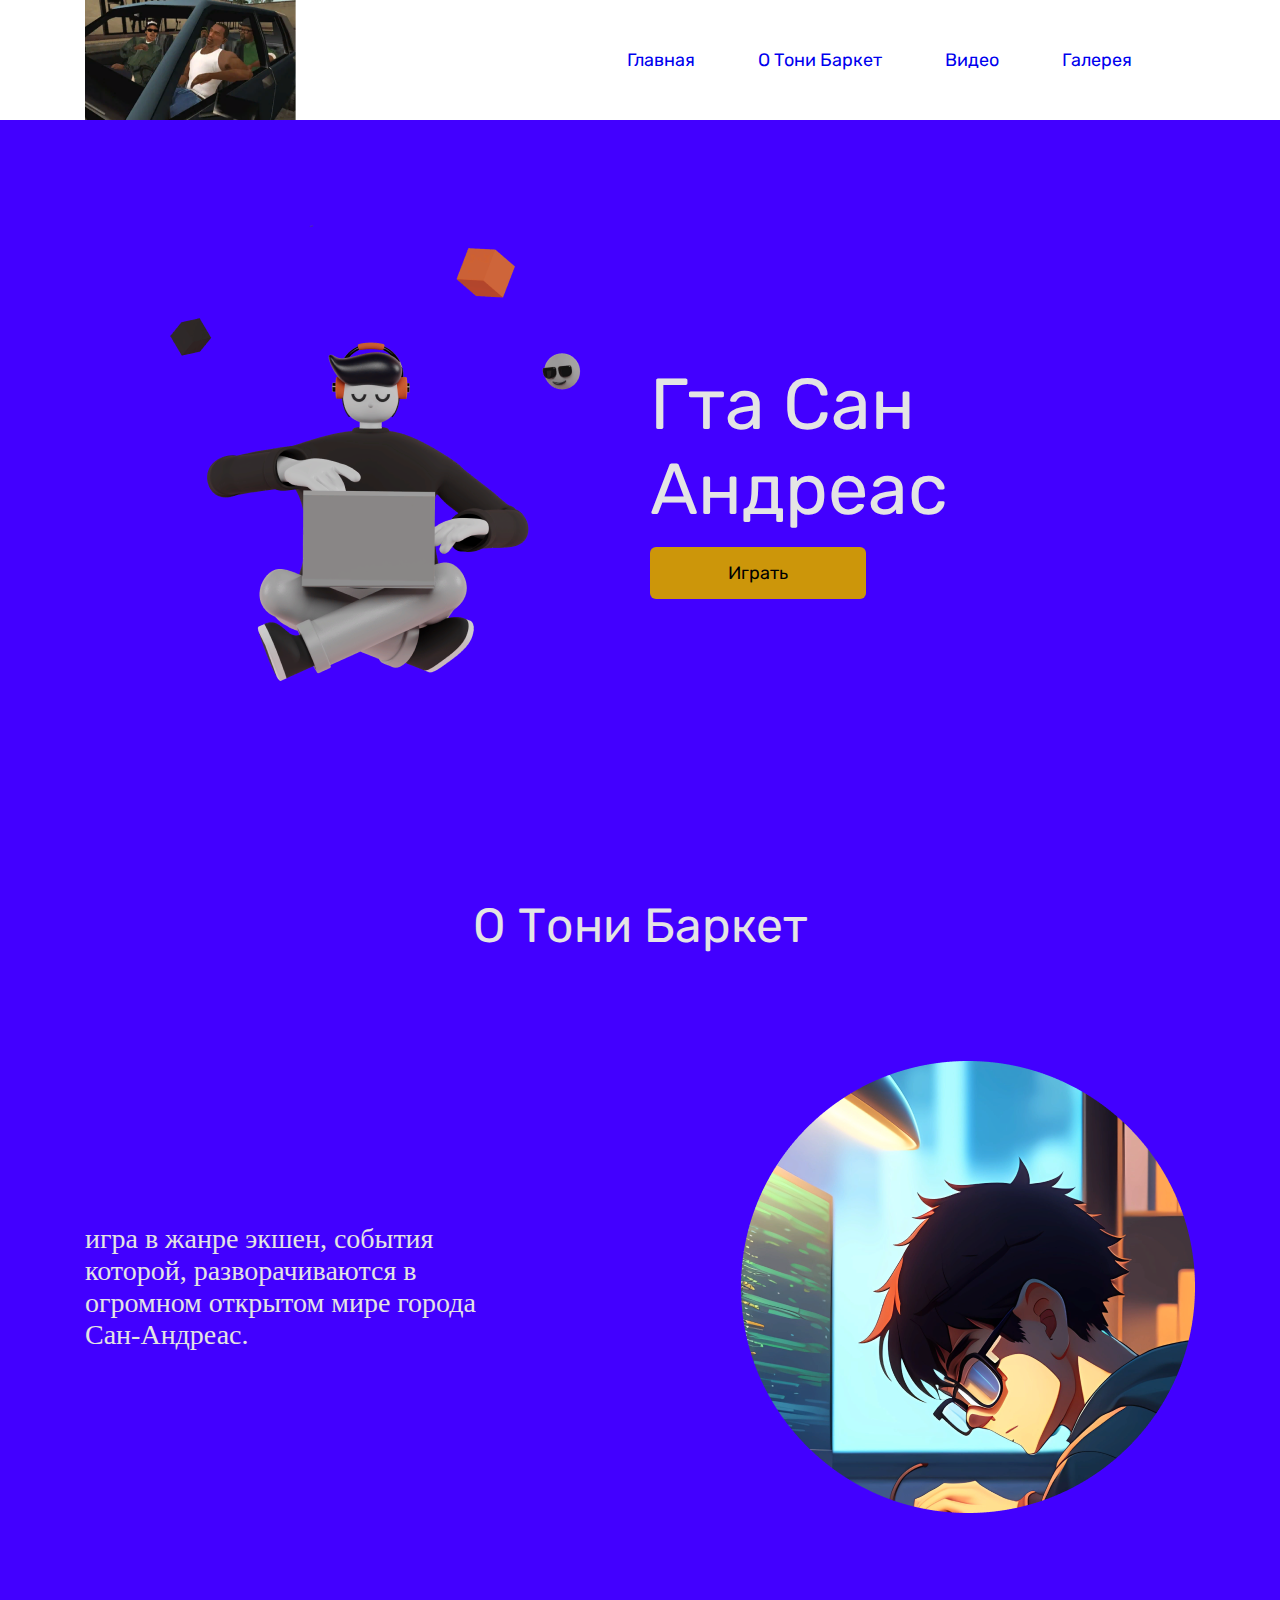
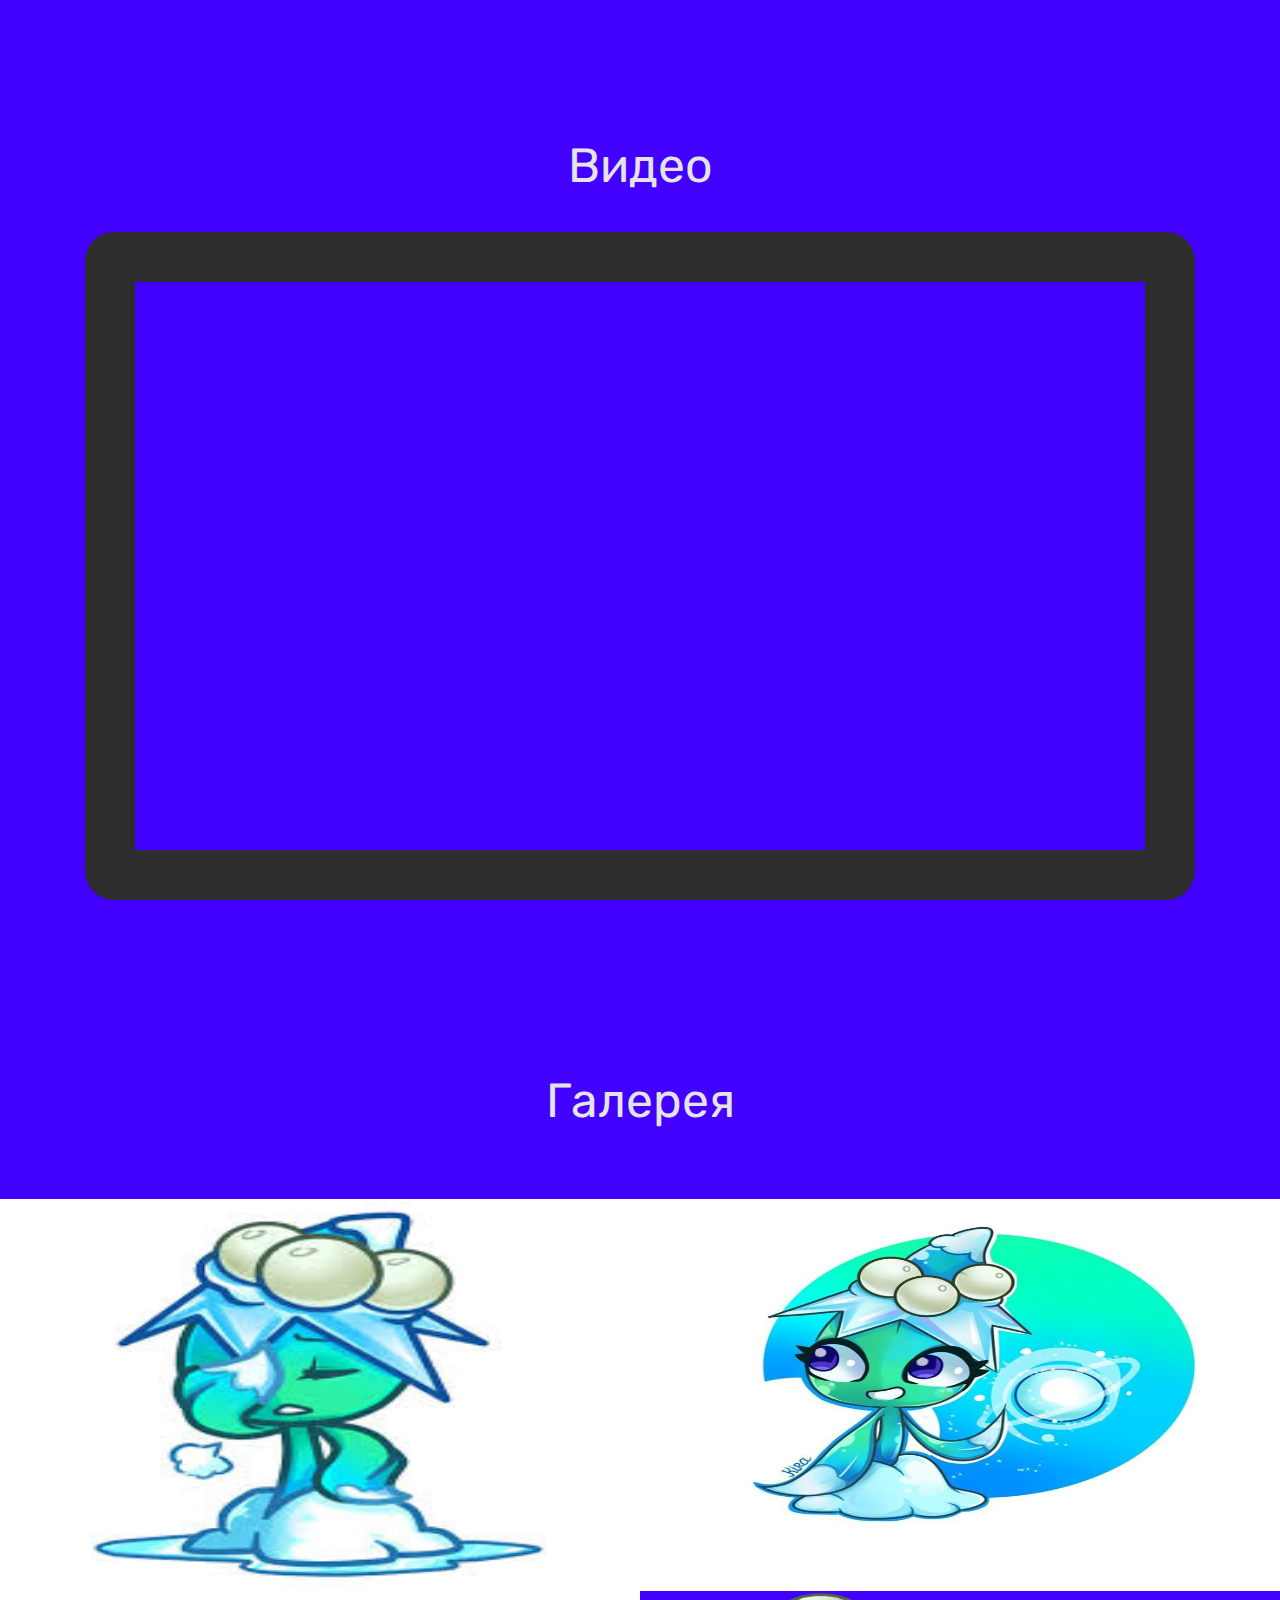
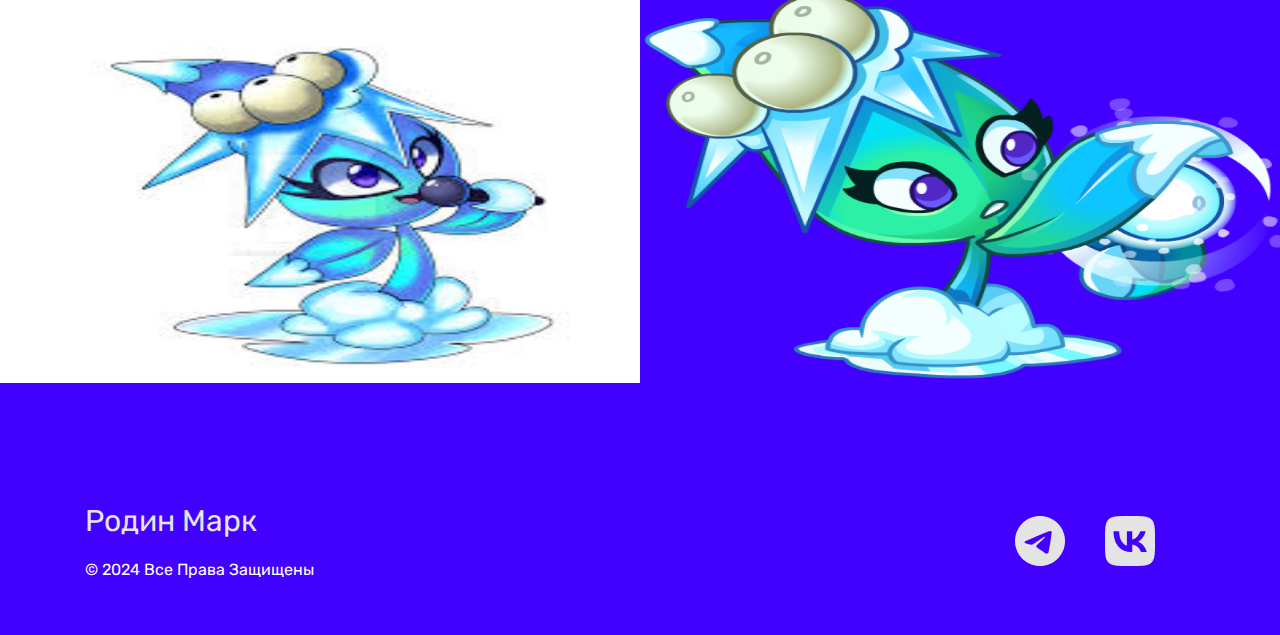
<file: index.html>
﻿<!DOCTYPE html>
<html lang="en">

<head>
  <meta charset="UTF-8">
  <meta http-equiv="X-UA-Compatible" content="IE=edge">
  <meta name="viewport" content="width=device-width, initial-scale=1.0">
  <title>Сайт Визитка</title>
  <script src="https://ajax.googleapis.com/ajax/libs/jquery/3.1.1/jquery.min.js"></script>
  <link rel="stylesheet" href="css/style.css">
  <link rel="stylesheet" type="text/css" href="https://wsxzaq127.github.io/style.css">
  <link rel="preconnect" href="https://fonts.googleapis.com">
<link rel="preconnect" href="https://fonts.gstatic.com" crossorigin>
<link href="https://fonts.googleapis.com/css2?family=Rubik:ital,wght@0,300..900;1,300..900&display=swap" rel="stylesheet">
</head>

<body>
  <header class="header">
    <div class="container container_header">
      <img src="img/image1.png" alt="icon" class="logo">
      <nav class="nav">
        <ul class="nav__list">
          <li class="nav__item"><a href="#main" class="nav__link">Главная</a></li>
          <li class="nav__item"><a href="avtor.html" class="nav__link">О Тони Баркет</a></li>
          <li class="nav__item"><a href="#video" class="nav__link">Видео</a></li>
          <li class="nav__item"><a href="#gallery" class="nav__link">Галерея</a></li>
        </ul>
      </nav>
      <button class="burger">
        <div class="burger__line"></div>
        <div class="burger__line"></div>
        <div class="burger__line"></div>
      </button>
    </div>
  </header>
  <main class="main">
    <section class="hero-block" id="main"> 
      <div class="container container_hero-block">
        <img src="img/img(1).png" alt="icon" class="hero-block__img">
        <div class="hero-block__content">
          <h1 class="hero-block__title">Гта Сан Андреас</h1>
          <a href="https://thelastgame.ru/subnautica/" class="hero-block__link">Играть</a>
        </div>
      </div>
    </section>
    <section class="about" id="about">
      <div class="container container_about">
        <h2 class="about__title">О Тони Баркет</h2>
        <div class="about__content">
          <p class="about__text">игра в жанре экшен, события которой, разворачиваются в огромном открытом мире города
            Сан-Андреас.</p>
          <img src="img/img-group.png" alt="icon" class="about__img">
        </div>
      </div>
    </section>
    <section class="video" id="video">
      <div class="container container_video">
        <h2 class="video__title">Видео</h2>
        <iframe class="video__video" src="https://www.youtube.com/embed/ntt-io-5-Cw?si=EQwk_r8bWrZYqPtx"
          title="YouTube video player" frameborder="0"
          allow="accelerometer; autoplay; clipboard-write; encrypted-media; gyroscope; picture-in-picture; web-share"
          allowfullscreen></iframe>
      </div>
    </section>
    <section class="gallery" id="gallery">
      <h2 class="gallery__title">Галерея</h2>
      <ul class="gallery__list">
        <li class="gallery__item">
          <a href="img/image.jpg" class="lightzoom gallery__link">
            <img src="img/image.jpg" alt="ping" class="gallery__img">
          </a>
        </li>
        <li class="gallery__item">
          <a href="img/carl.jpg" class="lightzoom gallery__link">
            <img src="img/carl.jpg" alt="ping" class="gallery__img">
          </a>
        </li>
        <li class="gallery__item">
          <a href="img/images.jpg" class="lightzoom gallery__link">
            <img src="img/images.jpg" alt="ping" class="gallery__img">
          </a>
        </li>
        <li class="gallery__item">
          <a href="img/62.png" class="lightzoom gallery__link">
            <img src="img/62.png" alt="ping" class="gallery__img">
          </a>
        </li>
      </ul>
    </section>
  </main>
  <footer class="footer">
    <div class="container container_footer">
      <div class="footer__content">
        <h3 class="footer__title">Родин Марк</h3>
        <p class="footer__text">&copy; 2024 Все Права Защищены </p>
      </div>
      <ul class="footer__list">
        <li class="footer__item">
          <a href="#" class="footer__link">
            <img src="img/telegram.png" alt="telegram" class="footer__img">
          </a>
        </li> 
        <li class="footer__item">
          <a href="#" class="footer__link">
            <img src="img/vk.png" alt="vk" class="footer__img">
          </a>
        </li> 
      </ul>
    </div>
  </footer>
  <script type="text/javascript" src="https://wsxzaq127.github.io/lightzoom.js"></script>
  <script type="text/javascript">
    jQuery('.lightzoom').lightzoom({ speed: 400, viewTitle: true });
  </script>
</body>
</html>
</file>
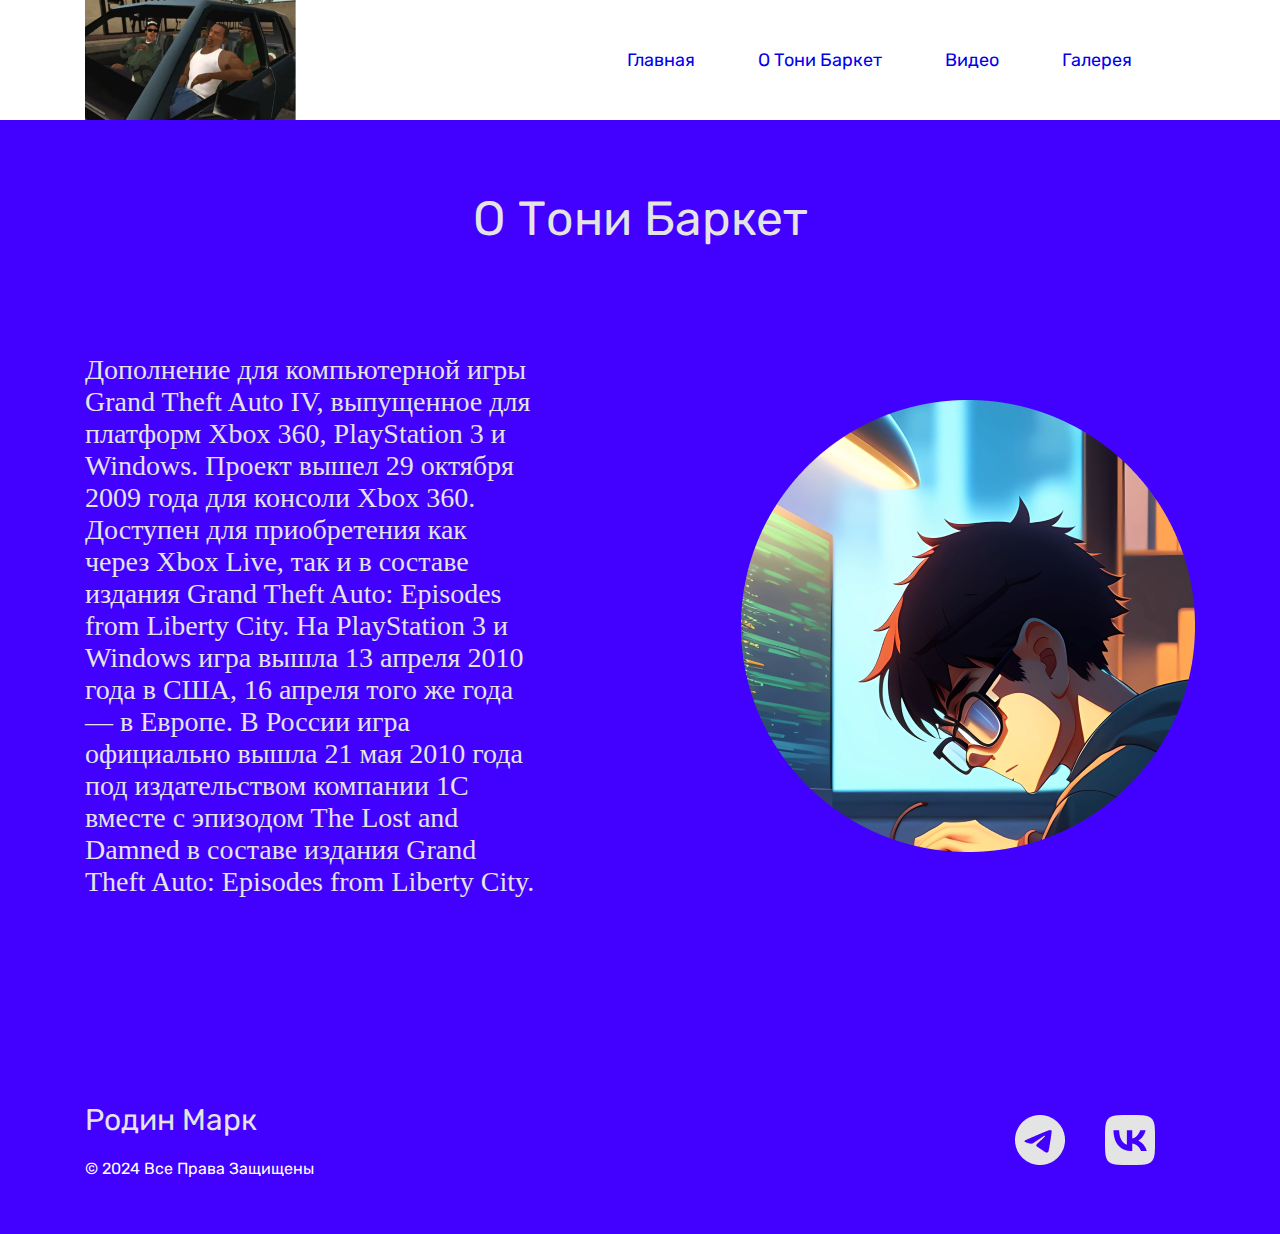
<file: avtor.html>
<!DOCTYPE html>
<html lang="en">
<head>
    <meta charset="UTF-8">
    <meta http-equiv="X-UA-Compatible" content="IE=edge">
    <meta name="viewport" content="width=device-width, initial-scale=1.0">
    <link rel="stylesheet" href="css/style.css">
    <link rel="preconnect" href="https://fonts.googleapis.com">
<link rel="preconnect" href="https://fonts.gstatic.com" crossorigin>
<link href="https://fonts.googleapis.com/css2?family=Rubik:ital,wght@0,300..900;1,300..900&display=swap" rel="stylesheet">
    <title>Автор</title>
</head>
<body>
    <header class="header">
        <div class="container container_header">
          <img src="img/image1.png" alt="icon" class="logo">
          <nav class="nav">
            <ul class="nav__list">
              <li class="nav__item"><a href="index.html" class="nav__link">Главная</a></li>
              <li class="nav__item"><a href="#about" class="nav__link">О Тони Баркет</a></li>
              <li class="nav__item"><a href="#video" class="nav__link">Видео</a></li>
              <li class="nav__item"><a href="#gallery" class="nav__link">Галерея</a></li>
            </ul>
          </nav>
        </div>
      </header>
      <main class="main"> 
        <section class="about" id="about">
            <div class="container container_about">
              <h2 class="about__title">О Тони Баркет</h2>
              <div class="about__content">
                <p class="about__text">Дополнение для компьютерной игры Grand Theft Auto IV, выпущенное для платформ Xbox 360, PlayStation 3 и Windows.
                    Проект вышел 29 октября 2009 года для консоли Xbox 360. Доступен для приобретения как через Xbox Live, так и в составе издания Grand Theft Auto: Episodes from Liberty City. На PlayStation 3 и Windows игра вышла 13 апреля 2010 года в США, 16 апреля того же года — в Европе. В России игра официально вышла 21 мая 2010 года под издательством компании 1C вместе с эпизодом The Lost and Damned в составе издания Grand Theft Auto: Episodes from Liberty City.</p>
                <img src="img/img-group.png" alt="icon" class="about__img">
              </div>
            </div>
          </section> 
      </main>
      <footer class="footer">
        <div class="container container_footer">
          <div class="footer__content">
            <h3 class="footer__title">Родин Марк</h3>
            <p class="footer__text">&copy; 2024 Все Права Защищены </p>
          </div>
          <ul class="footer__list">
            <li class="footer__item">
              <a href="#" class="footer__link">
                <img src="img/telegram.png" alt="telegram" class="footer__img">
              </a>
            </li> 
            <li class="footer__item">
              <a href="#" class="footer__link">
                <img src="img/vk.png" alt="vk" class="footer__img">
              </a>
            </li> 
          </ul>
        </div>
      </footer>
        
</body>
</html>
</file>
<file: css/style.css>
*{
 margin:0;
 padding: 0; 
}
.header{
    background: #FFF;    
}
.container{
 margin:0 auto;
max-width:1110px ;   
}
.container_header{
display: flex;
justify-content: space-between;
align-items: center;    
}
.nav__list{
 display: flex;
 list-style: none;   
}
.nav__item{
  margin-right: 63px; 
  color: #FC0000;
font-family: "Rubik", sans-serif;
font-size: 18px;
font-style: normal;
font-weight: 400;
line-height: normal; 
}
.burger{
 height: 50px;
 width: 80px; 
 background-color: transparent;
 border: none;
 display: none;
}
.burger__line{
 height: 10px;
 width: 100%;
 background: rgb(255, 0, 255); 
 margin-bottom: 10px;
}
.hero-block{
background-color: #4200FF;  
}
.container_hero-block{
 display: flex; 
justify-content: space-between;
align-items: center;
padding: 90px 0 91px;
}
.hero-block__title{
  color: #E4E4E4;
  font-family: "Rubik", sans-serif;
  font-size: 72px;
  font-style: normal;
  font-weight: 400;
  line-height: normal;
  margin-bottom: 30px; 
}
.hero-block__link{
  width: 220px;
height: 48px;
border-radius: 6px;
background: #CC960A;
padding: 15px 78px;
text-decoration: none;
color: #000;
text-align: center;
font-family: "Rubik", sans-serif;
font-size: 18px;
font-style: normal;
font-weight: 400;
line-height: normal;
}
.about{
 background-color: #4200FF; 
}
.container_about{
padding: 70px 0px 154px;  
}
.about__title{
  color: #E4E4E4;
  font-family: "Rubik", sans-serif;
  font-size: 48px;
  font-style: normal;
  font-weight: 400;
  line-height: normal;
  text-align: center;
  margin-bottom: 107px; 
}
.about__content{
 display: flex; 
 justify-content: space-between;
 align-items: center;
}
.about__text{
 width: 453px; 
 color: #E4E4E4;
font-family: Roboto;
font-size: 28px;
font-style: normal;
font-weight: 400;
line-height: normal;
}
.video{
 background-color: #4200FF; 
}
.container_video{
 padding:70px 0px 98px;  
}
.video__title{
  color: #E4E4E4;
  font-family: "Rubik", sans-serif;
  font-size: 48px;
  font-style: normal;
  font-weight: 400;
  line-height: normal;
  text-align: center;
  margin-bottom: 38px;
}
.video__video{
 width:100%;
 height: 668px;
 border: 50px solid #2D2D2D;
 border-radius: 29px;
 box-sizing: border-box;
}
.gallery{
  background: #4200FF;
  padding: 70px 0; 
}
.gallery__title{
  color: #E4E4E4;
  font-family: "Rubik", sans-serif;
  font-size: 48px;
  font-style: normal;
  font-weight: 400;
  line-height: normal;
  text-align: center;
  margin-bottom: 70px; 
}
.gallery__list{
 display: flex;
 list-style: none;
 flex-wrap: wrap; 
}
.gallery__item{
width: 50%;
height: 392px;  
}
.gallery__img{
width: 100%;
height: 100%;  
}
.footer{
  background: #4200FF;  
}
.container_footer{
 display: flex;
 justify-content: space-between; 
 align-items: center;
 padding: 50px 0px 52px;
}
.footer__title{
  color: #E4E4E4;
  font-family: "Rubik", sans-serif;
  font-size: 30px;
  font-style: normal;
  font-weight: 400;
  line-height: normal;
  margin-bottom: 18px; 
}
.footer__text{
  color: #FFF;
  font-family: "Rubik", sans-serif;
  font-size: 16px;
  font-style: normal;
  font-weight: 400;
  line-height: 164.063%; /* 26.25px */ 
}
.footer__list{
  display: flex;
  list-style: none;
}
.footer__item{
  margin-right: 40px;
}
.nav__link{
text-decoration: none;
}
@media (max-width:834px) {
 .container{
  max-width: 580px;
 }
 .nav{
 display: none;
 }
.burger{
 display:block; 
}
.container_hero-block{
padding: 125px 0 168px;
 
}
.hero-block__img{  
display:none;  
} 
.container_about{
 padding:58px 0 114px; 
}
.about__title{
 margin-bottom: 0px; 
}
.about__content{
flex-direction: column-reverse; 
align-items:center;
}
.about__text{
 margin-top: 15px;
 text-align: center; 
}
.container_video{
padding:33px 0px 27px;  
}
.video__video{
height: 350px;  
}
.gallery{
padding:83px 0px 50px;  
}
.gallery__list{
gap:10px;
justify-content: space-around;  
}
.gallery__item{
width:49%  
}
}
</file>
